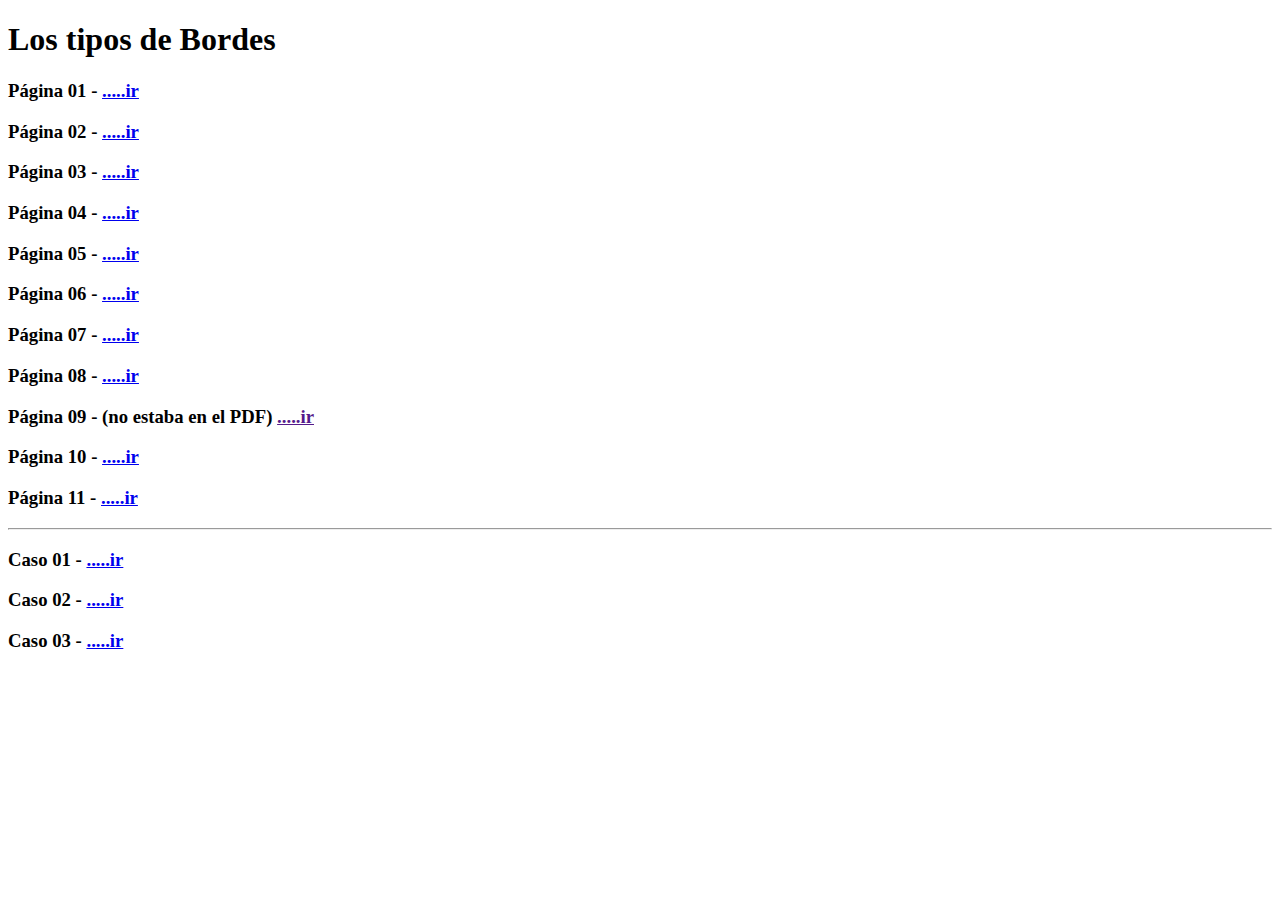
<file: index.html>
<!DOCTYPE html>
<html lang="es">
<head>
    <meta charset="UTF-8">
    <meta name="viewport" content="width=device-width, initial-scale=1.0">
    <title>Actividad 11</title>
</head>

<body>

    <h1>Los tipos de Bordes</h1>

    <h3>Página 01 - <a href="EJERCICIOS/pagina01.html" target="_blank">.....ir</a></h3>

    <h3>Página 02 - <a href="EJERCICIOS/pagina02.html" target="_blank">.....ir</a></h3>

    <h3>Página 03 - <a href="EJERCICIOS/pagina03.html" target="_blank">.....ir</a></h3>

    <h3>Página 04 - <a href="EJERCICIOS/pagina04.html" target="_blank">.....ir</a></h3>

    <h3>Página 05 - <a href="EJERCICIOS/pagina05.html" target="_blank">.....ir</a></h3>

    <h3>Página 06 - <a href="EJERCICIOS/pagina06.html" target="_blank">.....ir</a></h3>

    <h3>Página 07 - <a href="EJERCICIOS/pagina07.html" target="_blank">.....ir</a></h3>

    <h3>Página 08 - <a href="EJERCICIOS/pagina08.html" target="_blank">.....ir</a></h3>

    <h3>Página 09 - (no estaba en el PDF) <a href="">.....ir</a></h3>
    
    <h3>Página 10 - <a href="EJERCICIOS/pagina10.html" target="_blank">.....ir</a></h3>

    <h3>Página 11 - <a href="EJERCICIOS/pagina11.html" target="_blank">.....ir</a></h3>

    <hr>

    <h3>Caso 01 - <a href="CASOS/CASO01.html" target="_blank">.....ir</a></h3>

    <h3>Caso 02 - <a href="CASOS/CASO02.html" target="_blank">.....ir</a></h3>

    <h3>Caso 03 - <a href="CASOS/CASO03.html" target="_blank">.....ir</a></h3>


</body>
</html>
</file>
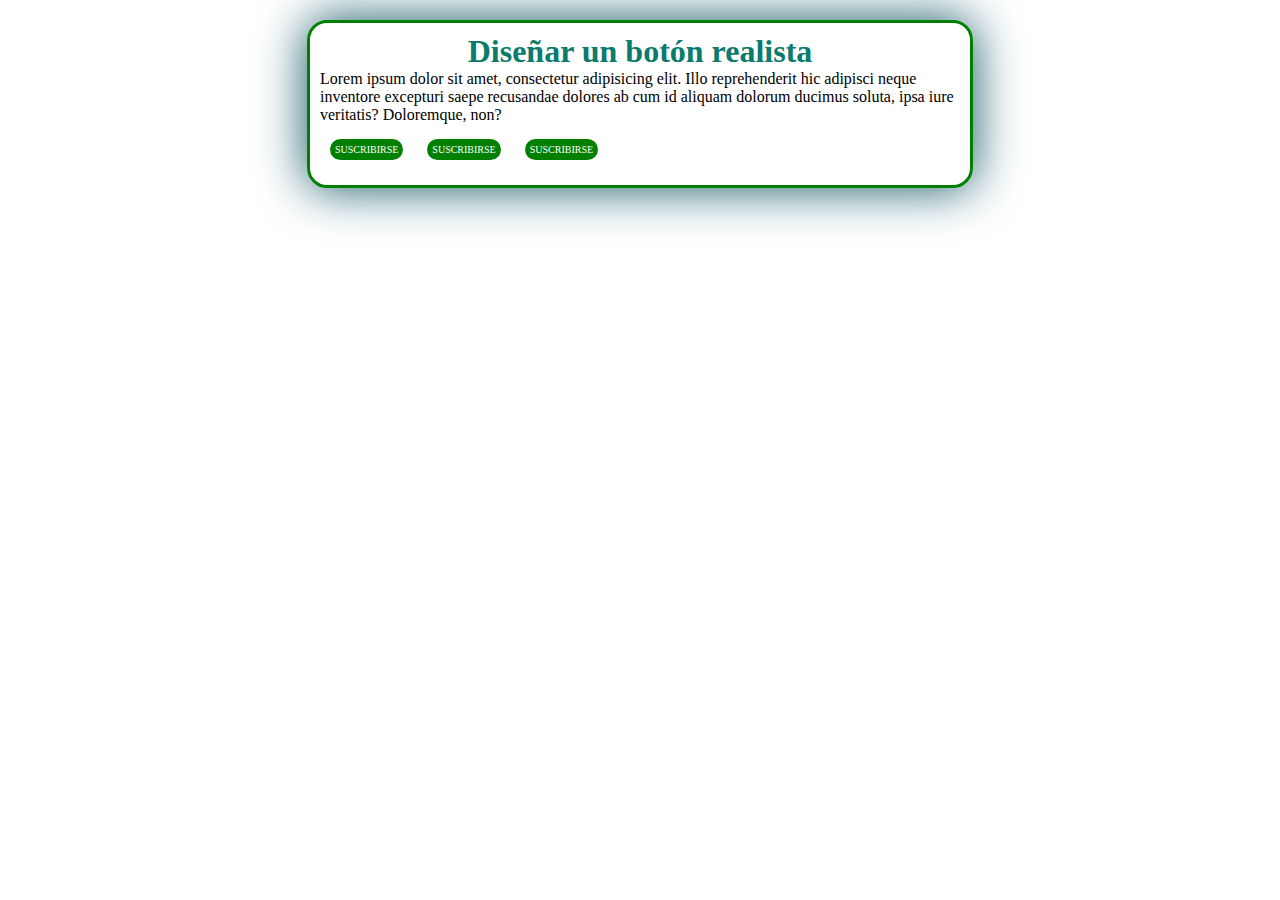
<file: CASOS/CASO01.html>
<!DOCTYPE html>
<html lang="en">
<head>
    <meta charset="UTF-8">
    <meta http-equiv="X-UA-Compatible" content="IE=edge">
    <meta name="viewport" content="width=device-width, initial-scale=1.0">
    <title>Botón de navegación Web</title>
    <link rel="stylesheet" href="css/Caso01.css">
</head>
<body>
    <div class="caja">
        <h1 >Diseñar un botón realista </h1>
        <p></p>Lorem ipsum dolor sit amet, consectetur adipisicing elit. Illo reprehenderit hic 
        adipisci neque inventore excepturi saepe recusandae dolores ab cum id aliquam dolorum 
        ducimus soluta, ipsa iure veritatis? Doloremque, non?</p>

        <a class="boton" href="#">SUSCRIBIRSE</a>
        <a class="boton" href="#">SUSCRIBIRSE</a>
        <a class="boton" href="#">SUSCRIBIRSE</a>

    </div>
</body>
</html>
</file>
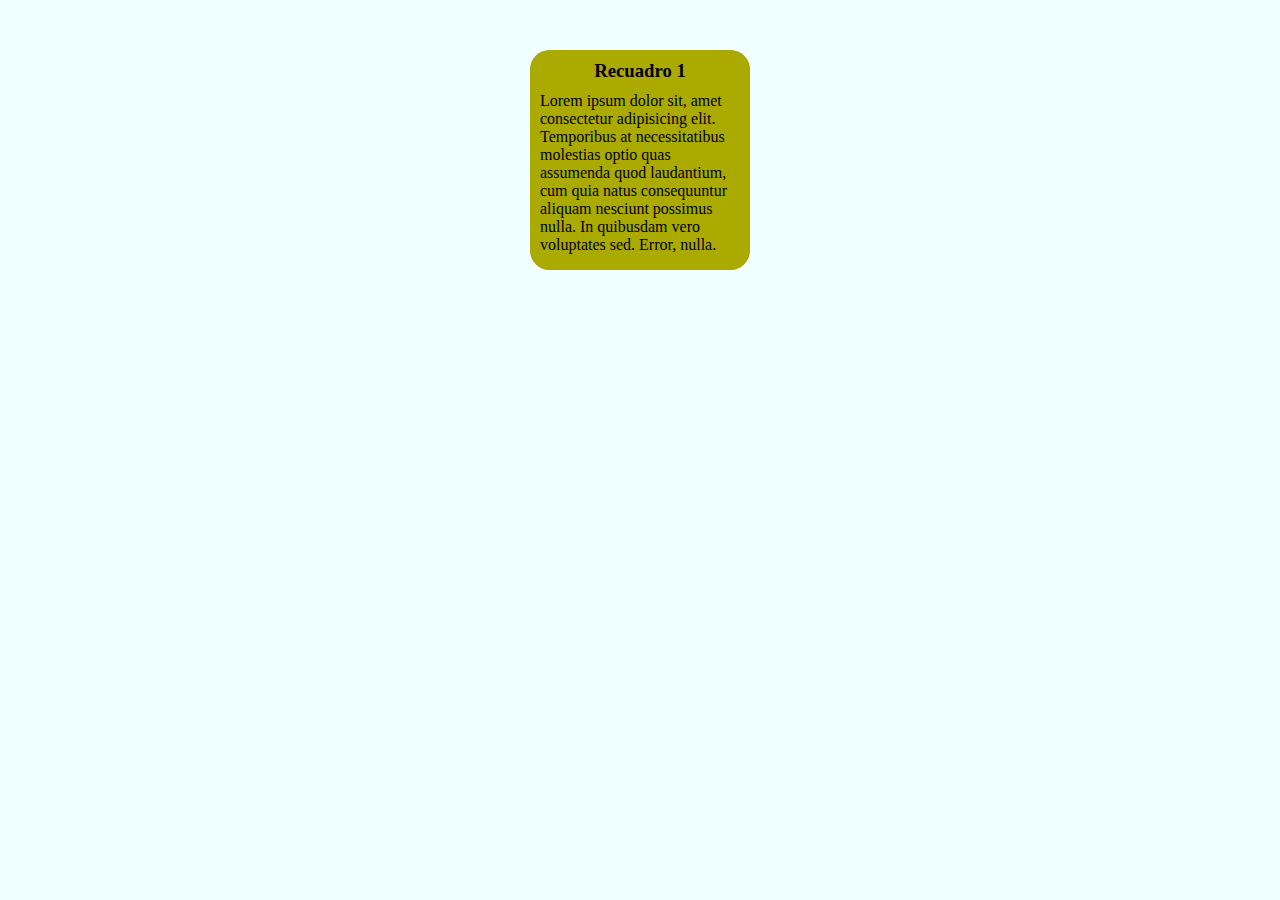
<file: CASOS/CASO03.html>
<!DOCTYPE html>
<html lang="es">
<head>
    <meta charset="UTF-8">
    <meta name="viewport" content="width=device-width, initial-scale=1.0">
    <title>Uso de la propiedad Transform</title>
    <link rel="stylesheet" href="css/stylebox.css">
</head>

<body>

    <div class="backbox">
        <div class="recuadro1">
            <h3>Recuadro 1</h3>
            <p>Lorem ipsum dolor sit, amet consectetur adipisicing elit. 
                Temporibus at necessitatibus molestias optio quas assumenda 
                quod laudantium, cum quia natus consequuntur aliquam nesciunt 
                possimus nulla. In quibusdam vero voluptates sed. Error, nulla.</p>
        </div>
    </div>
    
</body>
</html>
</file>
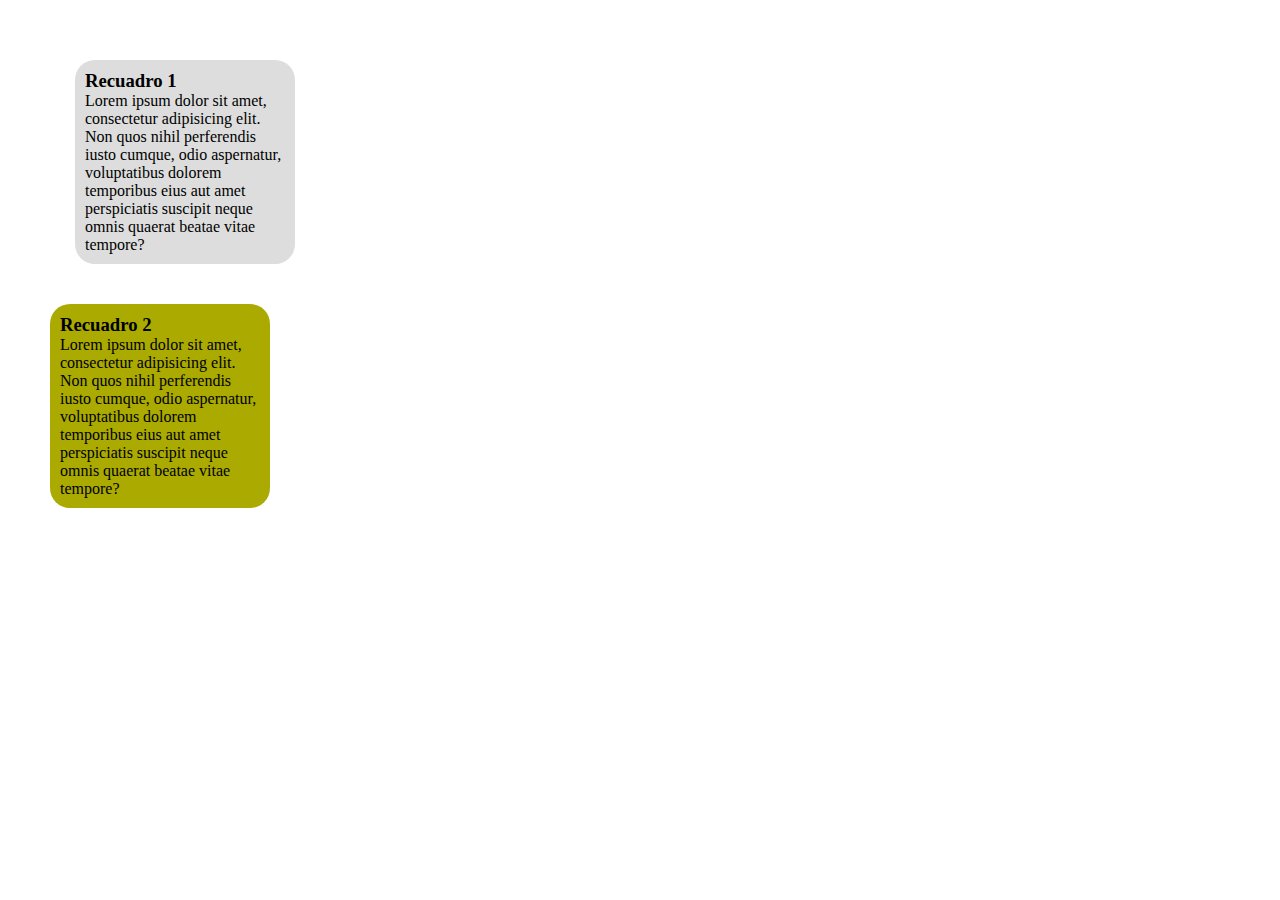
<file: EJERCICIOS/pagina01.html>
<!DOCTYPE html>
<html lang="es">
<head>
    <meta charset="UTF-8">
    <meta name="viewport" content="width=device-width, initial-scale=1.0">
    <title>Método de traslación: translate(x,y)</title>
    <style>
        *{
            margin: 0;
        }
        #recuadro1{
            border-radius: 20px;
            background-color: #ddd;
            width: 200px;
            padding: 10px;
            transform: translate(25px,10px);
        }
        #recuadro2{
            border-radius: 20px;
            background-color: #aa0;
            width: 200px;
            padding: 10px;
            margin-top: 50px;
        }
        body{
            background: white;
            margin: 50px;
        }
    </style>
</head>

<body>
    <div id="recuadro1">
        <h3>Recuadro 1</h3>
        <p>Lorem ipsum dolor sit amet, consectetur adipisicing elit. 
            Non quos nihil perferendis iusto cumque, odio aspernatur, 
            voluptatibus dolorem temporibus eius aut amet perspiciatis 
            suscipit neque omnis quaerat beatae vitae tempore?</p>
    </div>
    <div id="recuadro2">
        <h3>Recuadro 2</h3>
        <p>Lorem ipsum dolor sit amet, consectetur adipisicing elit. 
            Non quos nihil perferendis iusto cumque, odio aspernatur, 
            voluptatibus dolorem temporibus eius aut amet perspiciatis 
            suscipit neque omnis quaerat beatae vitae tempore?</p>
    </div>
    
</body>
</html>
</file>
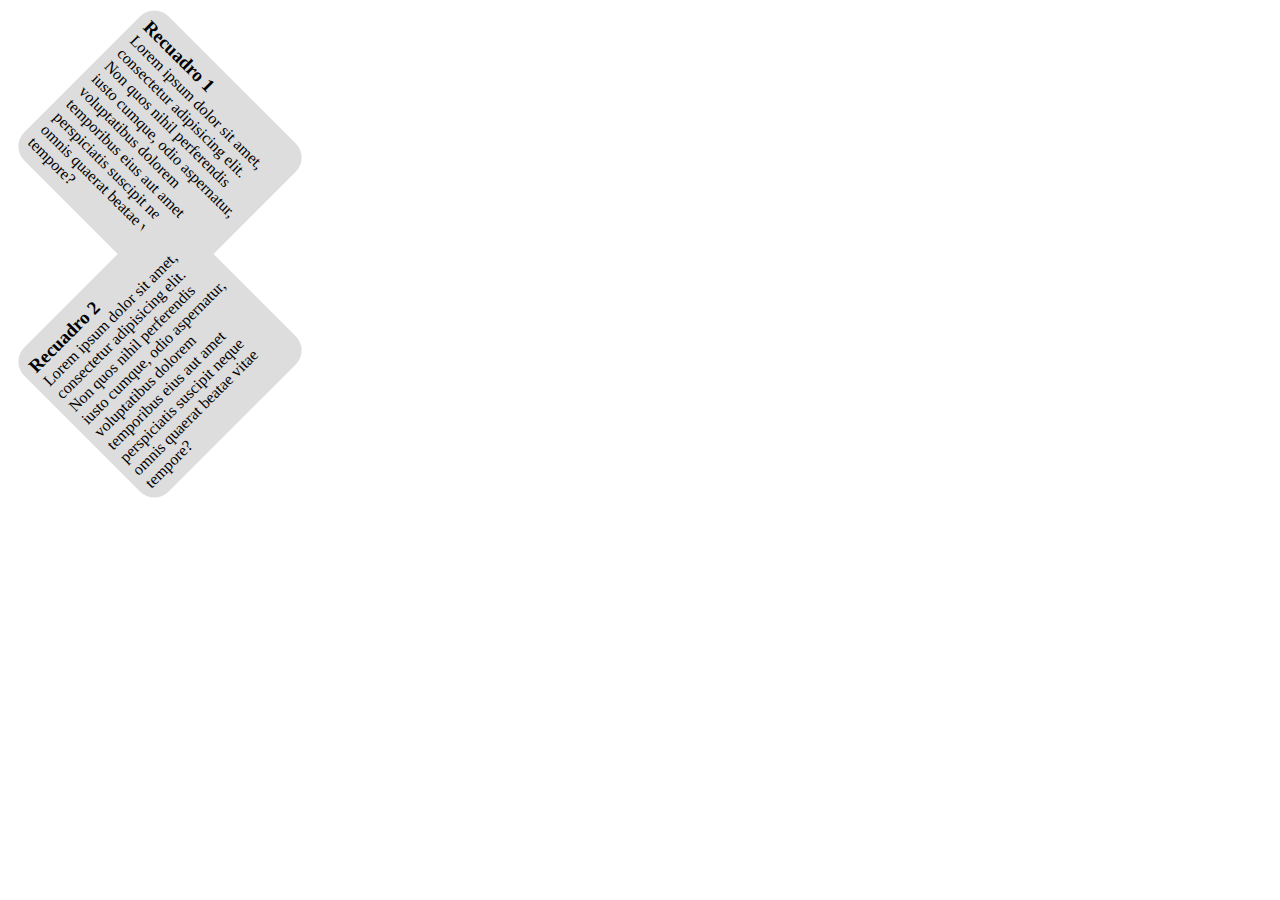
<file: EJERCICIOS/pagina02.html>
<!DOCTYPE html>
<html lang="es">
<head>
    <meta charset="UTF-8">
    <meta name="viewport" content="width=device-width, initial-scale=1.0">
    <title>Transformaciones 2D: rotación (transform:rotate)</title>
    <style>
        *{
            margin: 0;
        }
        #recuadro1{
            border-radius: 20px;
            background-color: #ddd;
            width: 200px;
            padding: 10px;
            transform: rotate(45deg);
        }
        #recuadro2{
            border-radius: 20px;
            background-color: #ddd;
            width: 200px;
            padding: 10px;
            transform: rotate(-45deg);
        }
        body{
            background: white;
            margin: 50px;
        }
    </style>
</head>

<body>
    <div id="recuadro1">
        <h3>Recuadro 1</h3>
        <p>Lorem ipsum dolor sit amet, consectetur adipisicing elit. 
            Non quos nihil perferendis iusto cumque, odio aspernatur, 
            voluptatibus dolorem temporibus eius aut amet perspiciatis 
            suscipit neque omnis quaerat beatae vitae tempore?</p>
    </div>
    <div id="recuadro2">
        <h3>Recuadro 2</h3>
        <p>Lorem ipsum dolor sit amet, consectetur adipisicing elit. 
            Non quos nihil perferendis iusto cumque, odio aspernatur, 
            voluptatibus dolorem temporibus eius aut amet perspiciatis 
            suscipit neque omnis quaerat beatae vitae tempore?</p>
    </div>
    
</body>
</html>
</file>
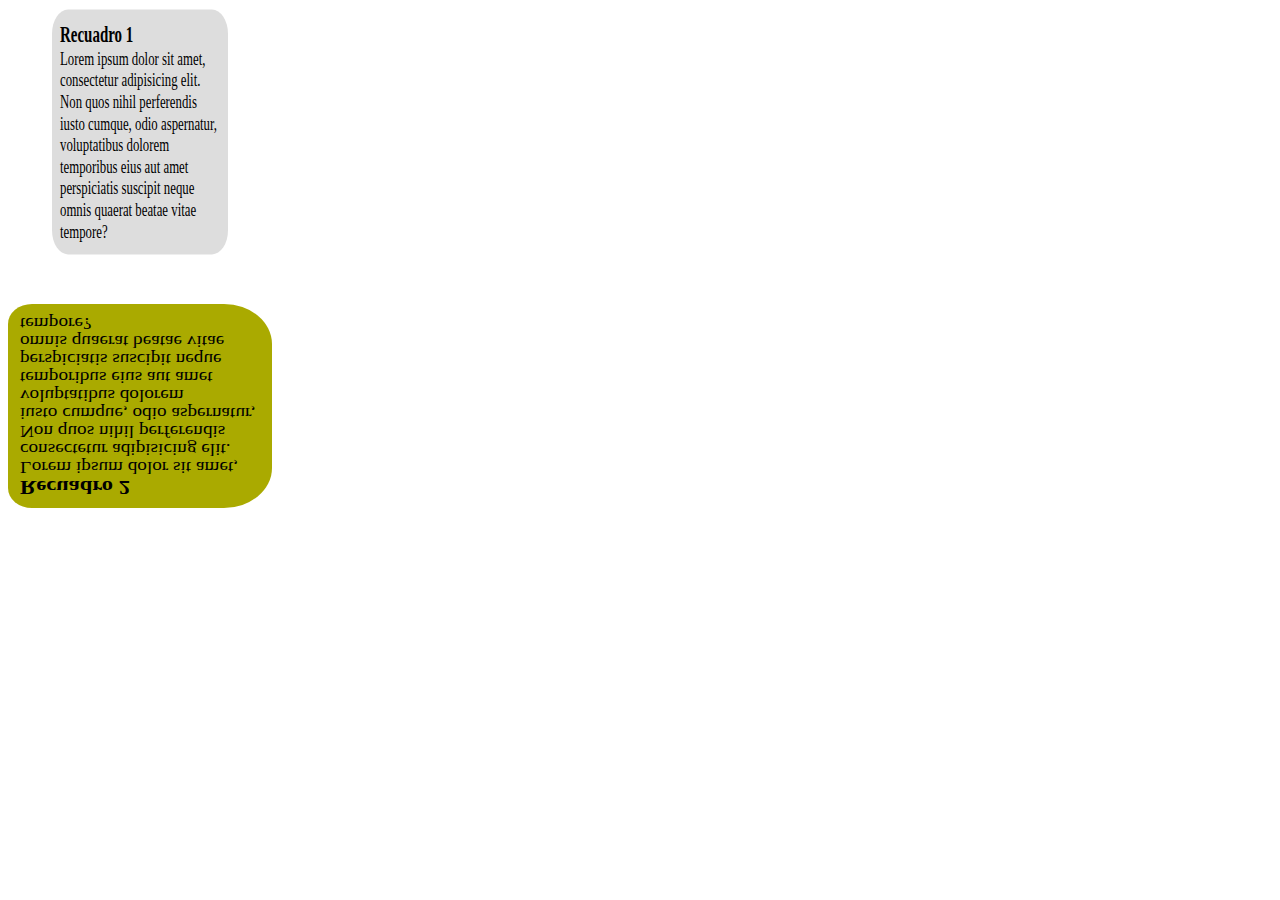
<file: EJERCICIOS/pagina03.html>
<!DOCTYPE html>
<html lang="es">
<head>
    <meta charset="UTF-8">
    <meta name="viewport" content="width=device-width, initial-scale=1.0">
    <title>Transformaciones 2D: escalado (transform:scale)</title>
    <style>
        *{
            margin: 0;
        }
        #recuadro1{
            border-radius: 20px;
            background-color: #ddd;
            width: 200px;
            padding: 10px;
            transform: scale(0.8, 1.2);
        }
        #recuadro2{
            border-radius: 20px 40px 40px 20px;
            background-color: #aa0;
            width: 200px;
            padding: 10px;
            transform: scale(1.20, -1);
            margin-top: 70px;
        }
        body{
            background: white;
            margin: 30px;
        }
    </style>
</head>

<body>
    <div id="recuadro1">
        <h3>Recuadro 1</h3>
        <p>Lorem ipsum dolor sit amet, consectetur adipisicing elit. 
            Non quos nihil perferendis iusto cumque, odio aspernatur, 
            voluptatibus dolorem temporibus eius aut amet perspiciatis 
            suscipit neque omnis quaerat beatae vitae tempore?</p>
    </div>
    <div id="recuadro2">
        <h3>Recuadro 2</h3>
        <p>Lorem ipsum dolor sit amet, consectetur adipisicing elit. 
            Non quos nihil perferendis iusto cumque, odio aspernatur, 
            voluptatibus dolorem temporibus eius aut amet perspiciatis 
            suscipit neque omnis quaerat beatae vitae tempore?</p>
    </div>
    
</body>
</html>
</file>
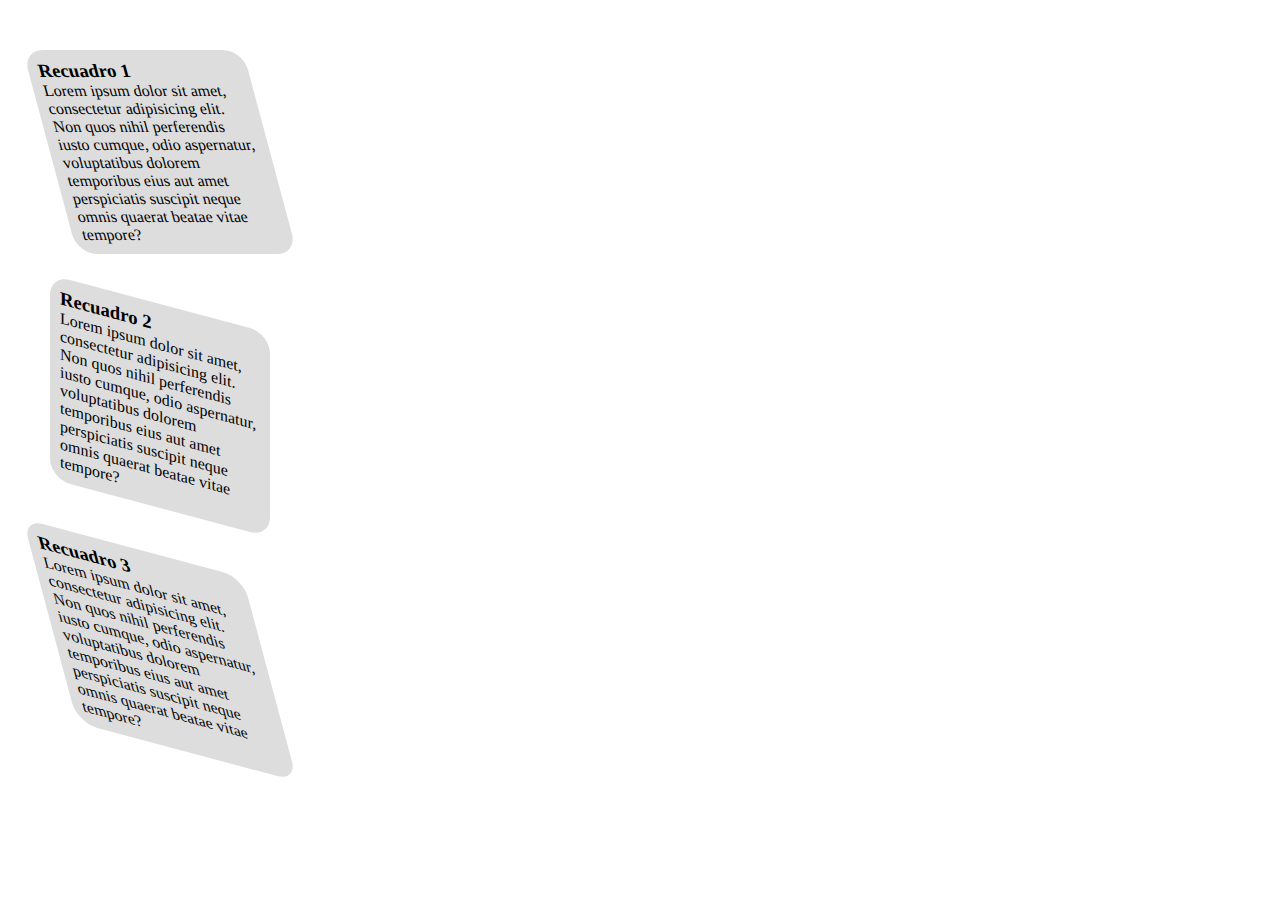
<file: EJERCICIOS/pagina04.html>
<!DOCTYPE html>
<html lang="es">
<head>
    <meta charset="UTF-8">
    <meta name="viewport" content="width=device-width, initial-scale=1.0">
    <title>Transformaciones 2D: torcer (transform:skew)</title>
    <style>
        *{
            margin: 0;
        }
        #recuadro1{
            border-radius: 20px;
            background-color: #ddd;
            width: 200px;
            padding: 10px;
            transform: skew(15deg, 0deg);
        }
        #recuadro2{
            border-radius: 20px;
            background-color: #ddd;
            width: 200px;
            padding: 10px;
            margin-top: 50px;
            transform: skew(0deg, 15deg);
        }
        #recuadro3{
            border-radius: 20px;
            background-color: #ddd;
            width: 200px;
            padding: 10px;
            margin-top: 40px;
            transform: skew(15deg, 15deg);
        }
        body{
            background: white;
            margin: 50px;
        }
    </style>
</head>

<body>
    <div id="recuadro1">
        <h3>Recuadro 1</h3>
        <p>Lorem ipsum dolor sit amet, consectetur adipisicing elit. 
            Non quos nihil perferendis iusto cumque, odio aspernatur, 
            voluptatibus dolorem temporibus eius aut amet perspiciatis 
            suscipit neque omnis quaerat beatae vitae tempore?</p>
    </div>
    <div id="recuadro2">
        <h3>Recuadro 2</h3>
        <p>Lorem ipsum dolor sit amet, consectetur adipisicing elit. 
            Non quos nihil perferendis iusto cumque, odio aspernatur, 
            voluptatibus dolorem temporibus eius aut amet perspiciatis 
            suscipit neque omnis quaerat beatae vitae tempore?</p>
    </div>
    <div id="recuadro3">
        <h3>Recuadro 3</h3>
        <p>Lorem ipsum dolor sit amet, consectetur adipisicing elit. 
            Non quos nihil perferendis iusto cumque, odio aspernatur, 
            voluptatibus dolorem temporibus eius aut amet perspiciatis 
            suscipit neque omnis quaerat beatae vitae tempore?</p>
    </div>
    
</body>
</html>
</file>
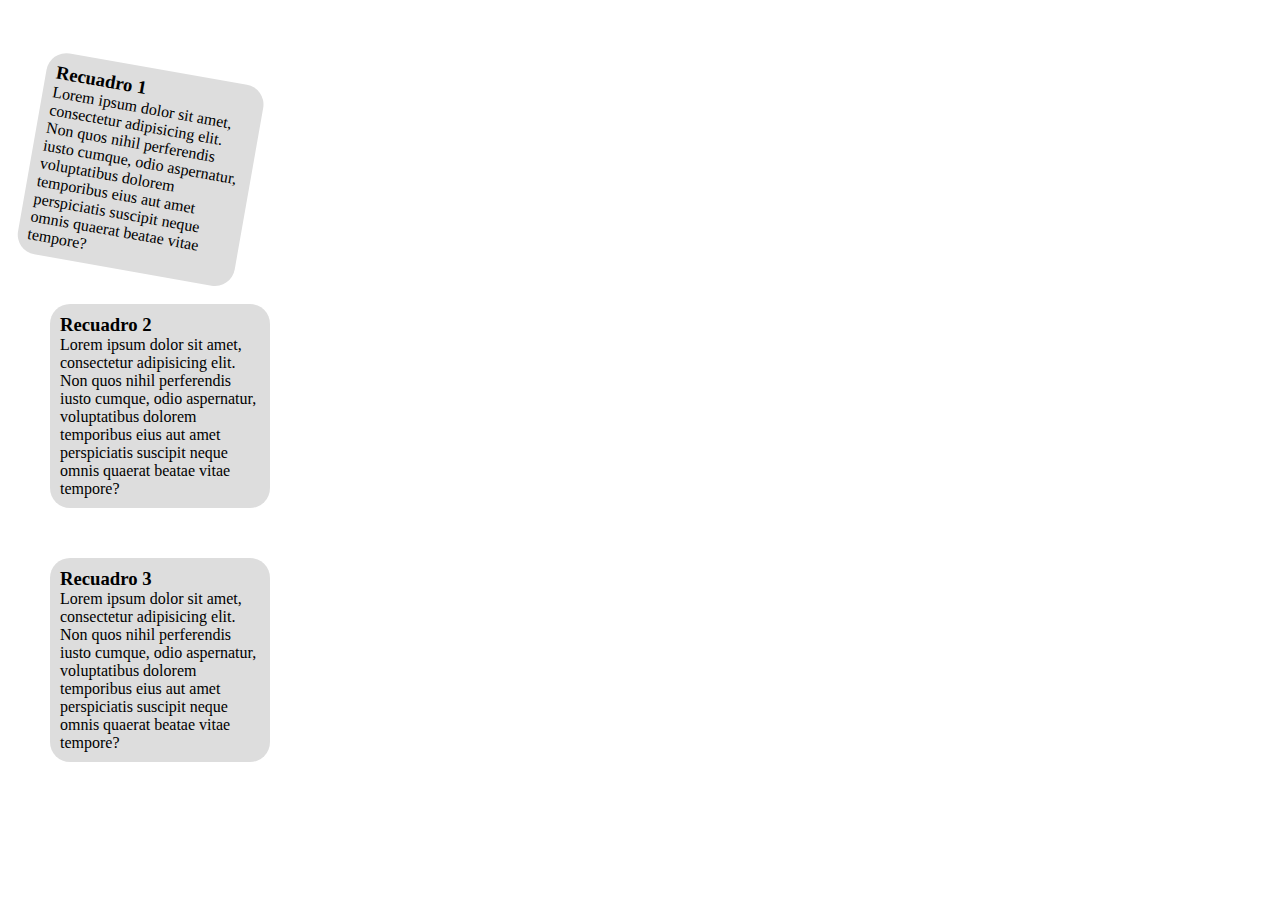
<file: EJERCICIOS/pagina05.html>
<!DOCTYPE html>
<html lang="es">
<head>
    <meta charset="UTF-8">
    <meta name="viewport" content="width=device-width, initial-scale=1.0">
    <title>Transformaciones 2D: punto de origen (transform-origin)</title>
    <style>
        *{
            margin: 0;
        }
        #recuadro1{
            border-radius: 20px;
            background-color: #ddd;
            width: 200px;
            padding: 10px;
            transform: rotate(10deg);
            transform-origin: left top;
        }
        #recuadro2{
            border-radius: 20px;
            background-color: #ddd;
            width: 200px;
            padding: 10px;
            margin-top: 50px;
            transform: rotate(10deg,);  
            transform-origin: 0% 50%;
        }
        #recuadro3{
            border-radius: 20px;
            background-color: #ddd;
            width: 200px;
            padding: 10px;
            margin-top: 50px;
            transform: rotate(10deg,);
            transform-origin: 20% 40%;
        }
        body{
            background: white;
            margin: 50px;
        }
    </style>
</head>

<body>
    <div id="recuadro1">
        <h3>Recuadro 1</h3>
        <p>Lorem ipsum dolor sit amet, consectetur adipisicing elit. 
            Non quos nihil perferendis iusto cumque, odio aspernatur, 
            voluptatibus dolorem temporibus eius aut amet perspiciatis 
            suscipit neque omnis quaerat beatae vitae tempore?</p>
    </div>
    <div id="recuadro2">
        <h3>Recuadro 2</h3>
        <p>Lorem ipsum dolor sit amet, consectetur adipisicing elit. 
            Non quos nihil perferendis iusto cumque, odio aspernatur, 
            voluptatibus dolorem temporibus eius aut amet perspiciatis 
            suscipit neque omnis quaerat beatae vitae tempore?</p>
    </div>
    <div id="recuadro3">
        <h3>Recuadro 3</h3>
        <p>Lorem ipsum dolor sit amet, consectetur adipisicing elit. 
            Non quos nihil perferendis iusto cumque, odio aspernatur, 
            voluptatibus dolorem temporibus eius aut amet perspiciatis 
            suscipit neque omnis quaerat beatae vitae tempore?</p>
    </div>
    
</body>
</html>
</file>
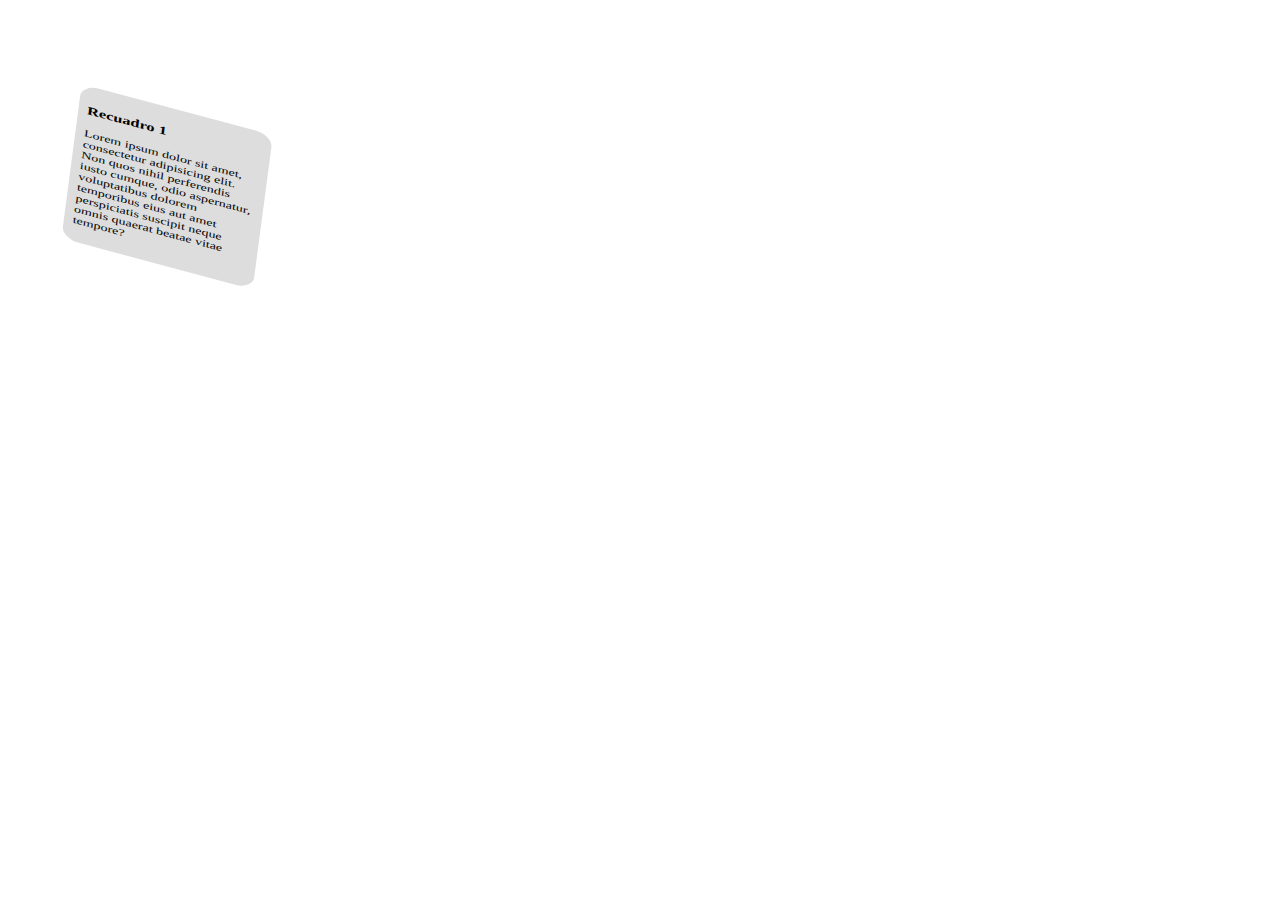
<file: EJERCICIOS/pagina06.html>
<!DOCTYPE html>
<html lang="es">
<head>
    <meta charset="UTF-8">
    <meta name="viewport" content="width=device-width, initial-scale=1.0">
    <title>Transformaciones 2D: múltiples transformaciones en forma simúltanea</title>
    <style>
        #recuadro1{
            border-radius: 20px;
            background-color: #ddd;
            width: 200px;
            padding: 10px;
            transform: rotate(15deg) scale(0.9, 0.6) translate(10px, 10px) skew(5deg, 0deg);
        }
        body{
            background: white;
            margin: 50px;
        }
    </style>
</head>

<body>
    <div id="recuadro1">
        <h3>Recuadro 1</h3>
        <p>Lorem ipsum dolor sit amet, consectetur adipisicing elit. 
            Non quos nihil perferendis iusto cumque, odio aspernatur, 
            voluptatibus dolorem temporibus eius aut amet perspiciatis 
            suscipit neque omnis quaerat beatae vitae tempore?</p>
    </div>
    
</body>
</html>
</file>
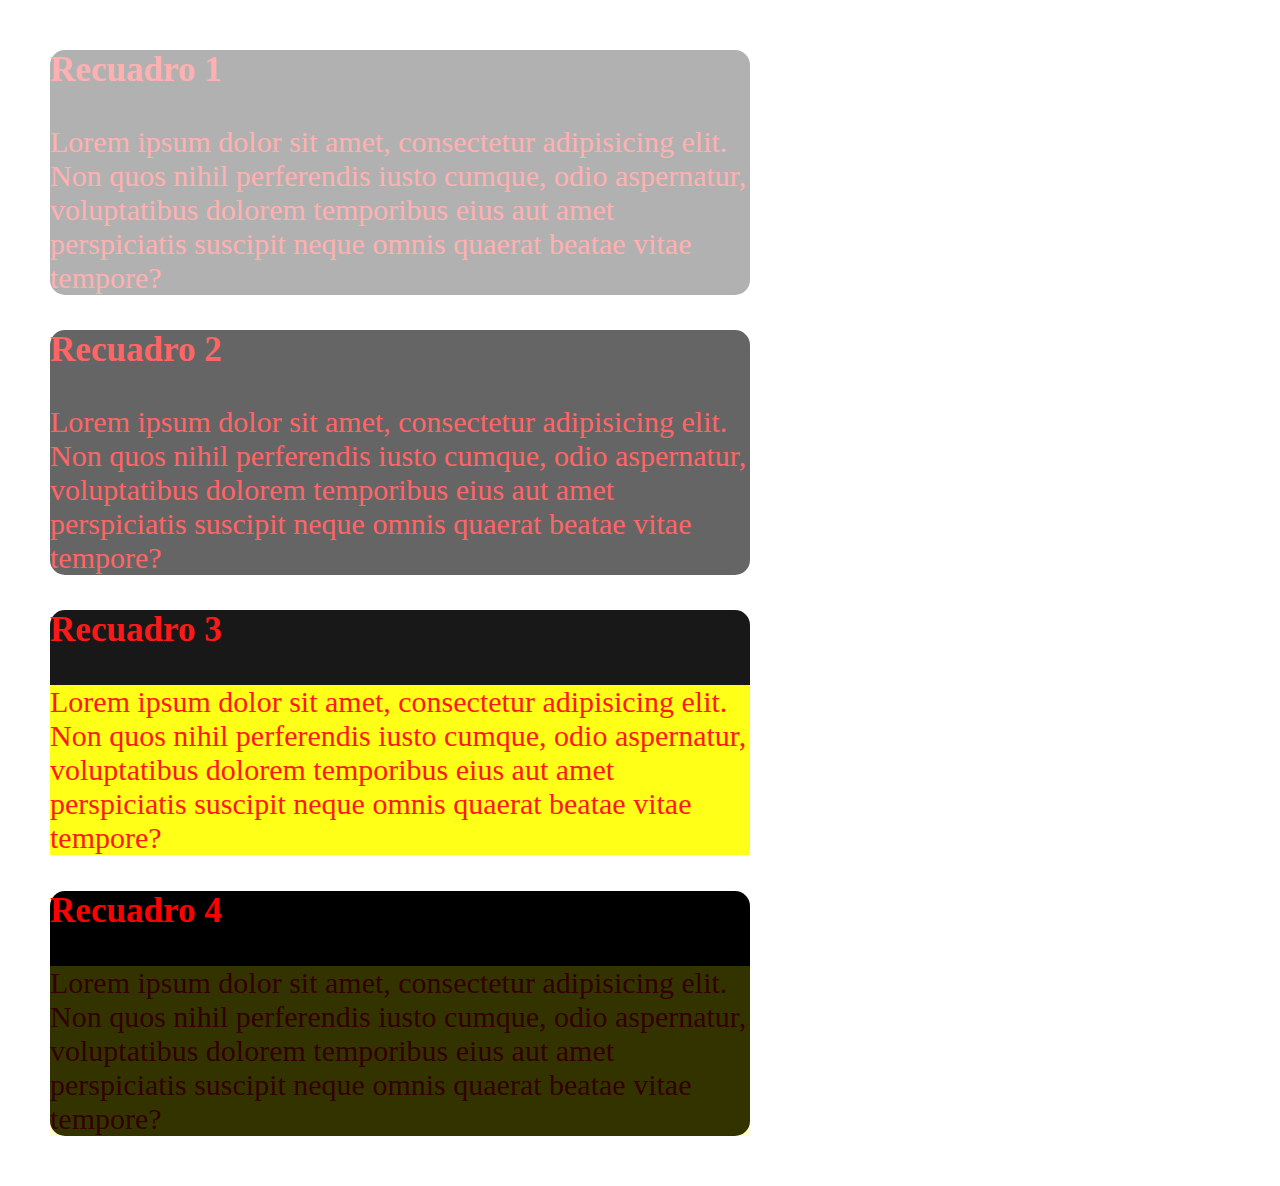
<file: EJERCICIOS/pagina07.html>
<!DOCTYPE html>
<html lang="es">
<head>
    <meta charset="UTF-8">
    <meta name="viewport" content="width=device-width, initial-scale=1.0">
    <title>Opacidad (opacity)</title>
    <style>
        #recuadro1{
            border-radius: 15px;
            background-color: black;
            opacity: 0.3;
            color:#f00;
            width: 700px;
            height: 450;
            font-size: 30px;
        }
        #recuadro2{
            border-radius: 15px;
            background-color: black;
            opacity: 0.6;
            color:#f00;
            width: 700px;
            height: 450;
            font-size: 30px;
        }
        #recuadro3{
            border-radius: 15px;
            background-color: black;
            opacity: 0.9;
            color:#f00;
            width: 700px;
            height: 450;
            font-size: 30px;
        }
        #recuadro4{
            border-radius: 15px;
            background-color: black;
            color:#f00;
            width: 700px;
            height: 450;
            font-size: 30px;
        }
        .texto4{
            background-color: yellow;
        }
        .texto5{
            background-color: yellow;
            opacity: 0.2;
        }
        body{
            background: white;
            margin: 50px;
        }
    </style>
</head>

<body>
    <div id="recuadro1">
        <h3>Recuadro 1</h3>
        <p>Lorem ipsum dolor sit amet, consectetur adipisicing elit. 
            Non quos nihil perferendis iusto cumque, odio aspernatur, 
            voluptatibus dolorem temporibus eius aut amet perspiciatis 
            suscipit neque omnis quaerat beatae vitae tempore?</p>
    </div>
    <div id="recuadro2">
        <h3>Recuadro 2</h3>
        <p>Lorem ipsum dolor sit amet, consectetur adipisicing elit. 
            Non quos nihil perferendis iusto cumque, odio aspernatur, 
            voluptatibus dolorem temporibus eius aut amet perspiciatis 
            suscipit neque omnis quaerat beatae vitae tempore?</p>
    </div>
    <div id="recuadro3">
        <h3>Recuadro 3</h3>
        <p class="texto4">Lorem ipsum dolor sit amet, consectetur adipisicing elit. 
            Non quos nihil perferendis iusto cumque, odio aspernatur, 
            voluptatibus dolorem temporibus eius aut amet perspiciatis 
            suscipit neque omnis quaerat beatae vitae tempore?</p>
    </div>
    <div id="recuadro4">
        <h3>Recuadro 4</h3>
        <p class="texto5">Lorem ipsum dolor sit amet, consectetur adipisicing elit. 
            Non quos nihil perferendis iusto cumque, odio aspernatur, 
            voluptatibus dolorem temporibus eius aut amet perspiciatis 
            suscipit neque omnis quaerat beatae vitae tempore?</p>
    </div>
    
</body>
</html>
</file>
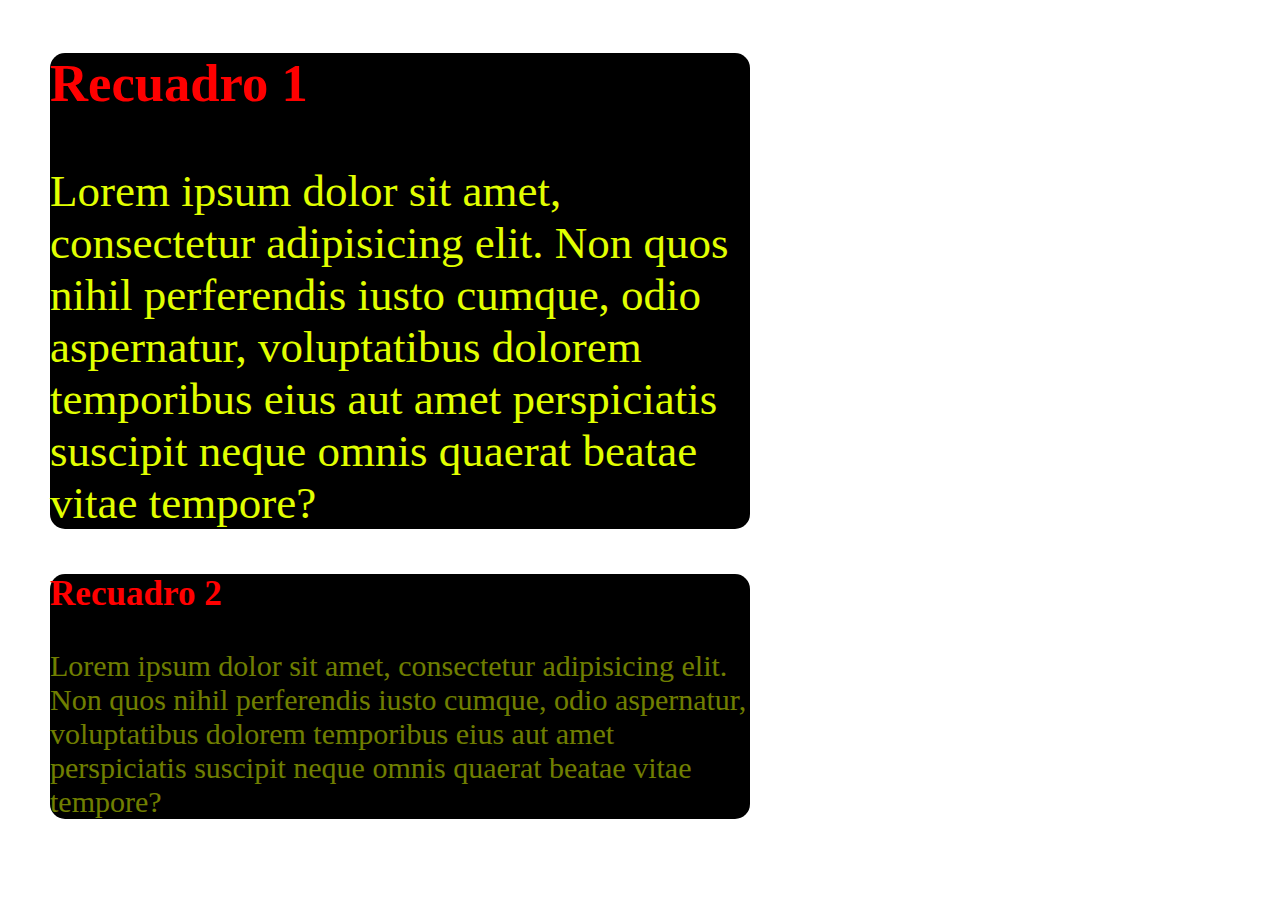
<file: EJERCICIOS/pagina08.html>
<!DOCTYPE html>
<html lang="es">
<head>
    <meta charset="UTF-8">
    <meta name="viewport" content="width=device-width, initial-scale=1.0">
    <title>Opacidad (color)</title>
    <style>
        #recuadro1{
            /*background-image: url("foto1.jpg");*/
            border-radius: 15px;
            background-color: black;
            color:#f00;
            width: 700px;
            height: 450;
            font-size: 45px;
        }
        #recuadro2{
            border-radius: 15px;
            background-color: black;
            color:#f00;
            width: 700px;
            height: 450;
            font-size: 30px;
            margin-top: 10px;
        }
        .texto1{
            color:rgb(225, 255, 0)
        }
        .texto2{
            color:rgb(225, 255, 0, 0.5)

        }
        body{
            background: white;
            margin: 50px;
        }
    </style>
</head>

<body>
    <div id="recuadro1">
        <h3>Recuadro 1</h3>
        <p class="texto1">Lorem ipsum dolor sit amet, consectetur adipisicing elit. 
            Non quos nihil perferendis iusto cumque, odio aspernatur, 
            voluptatibus dolorem temporibus eius aut amet perspiciatis 
            suscipit neque omnis quaerat beatae vitae tempore?</p>
    </div>
    <div id="recuadro2">
        <h3>Recuadro 2</h3>
        <p class="texto2">Lorem ipsum dolor sit amet, consectetur adipisicing elit. 
            Non quos nihil perferendis iusto cumque, odio aspernatur, 
            voluptatibus dolorem temporibus eius aut amet perspiciatis 
            suscipit neque omnis quaerat beatae vitae tempore?</p>
    </div>
    
</body>
</html>
</file>
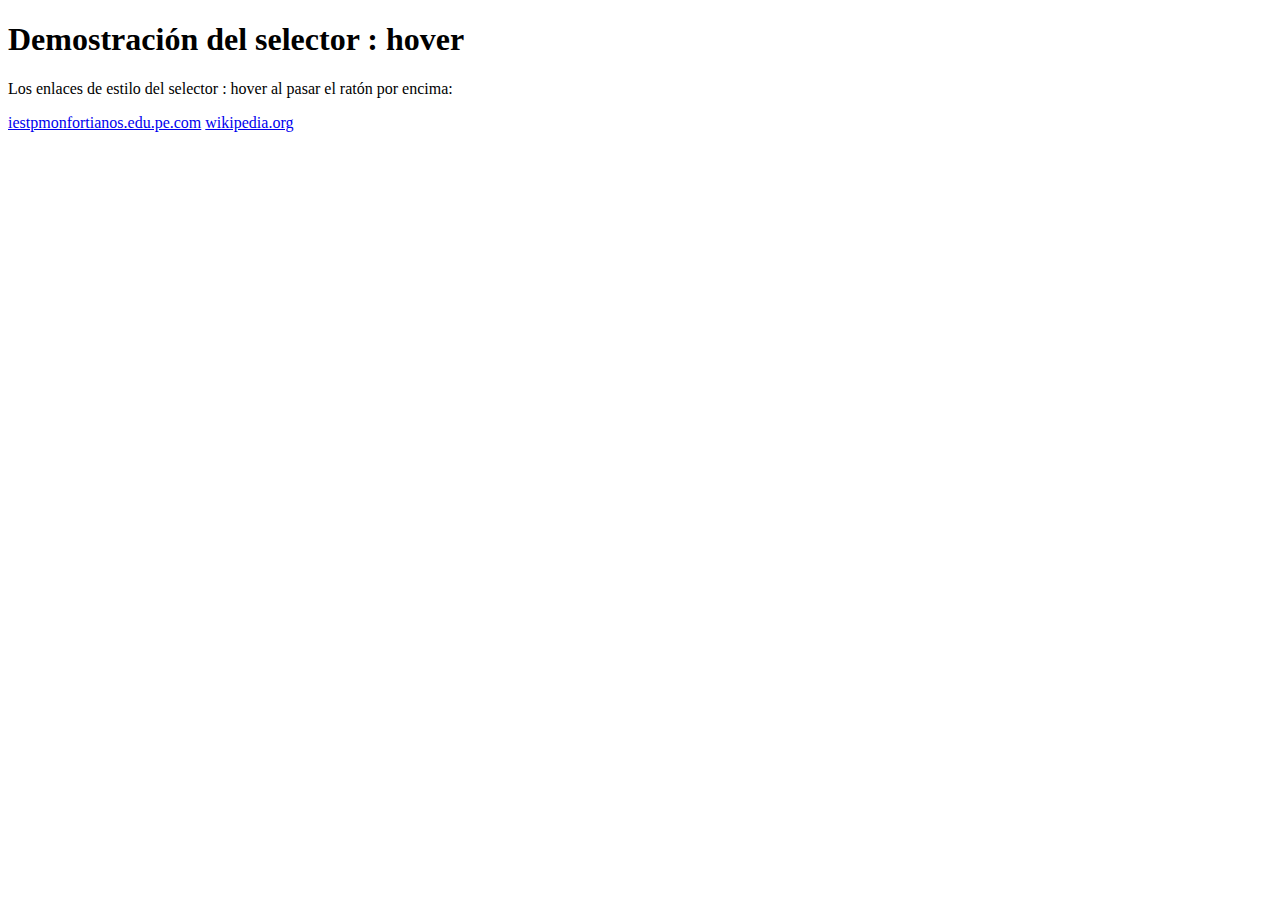
<file: EJERCICIOS/pagina10.html>
<!DOCTYPE html>
<html lang="es">
<head>
    <meta charset="UTF-8">
    <meta name="viewport" content="width=device-width, initial-scale=1.0">
    <title>Ejemplo del selector hover</title>
    <style>
        a:hover{
            background-color: yellow;
        }
    </style>
</head>

<body>

    <h1>Demostración del selector : hover</h1>

    <p>Los enlaces de estilo del selector : hover al pasar el ratón por encima:</p>

    <a href="#">iestpmonfortianos.edu.pe.com</a>
    <a href="#">wikipedia.org</a>
    
</body>
</html>
</file>
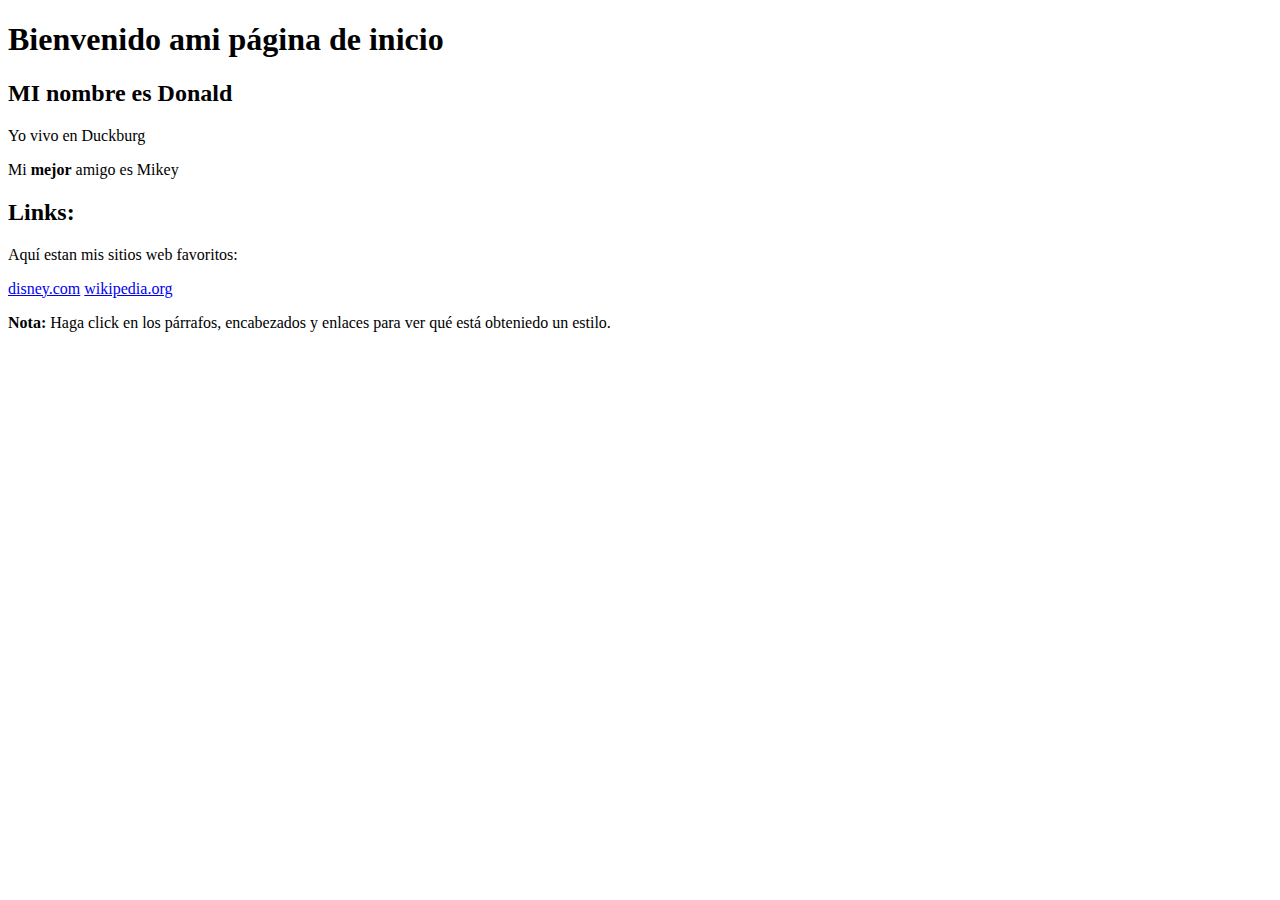
<file: EJERCICIOS/pagina11.html>
<!DOCTYPE html>
<html lang="es">
<head>
    <meta charset="UTF-8">
    <meta name="viewport" content="width=device-width, initial-scale=1.0">
    <title>Ejemplo del selector active</title>
    <style>
        p:active, h1:active, a:active{
            background-color: yellow;
        }
    </style>
</head>

<body>
    <h1>Bienvenido ami página de inicio</h1>
    <div class="intro">
        <h2 id="firstname">MI nombre es Donald</h2>
        <p id="hometown">Yo vivo en Duckburg</p>
        <p>Mi <b>mejor</b> amigo es Mikey</p>
    </div>

    <h2>Links:</h2>
    <p>Aquí estan mis sitios web favoritos:</p>
    <a href="http://www.disney.com" target="_blank">disney.com</a>
    <a href="http://www.wikipedia.org" target="_top">wikipedia.org</a>
    <p><b>Nota:</b> Haga click en los párrafos, encabezados y enlaces para ver qué está obteniedo un estilo.</p>
    
</body>
</html>
</file>
<file: CASOS/css/Caso01.css>
*{
    margin: 0;
    padding: 0;
}
.caja {
    border-radius: 20px;
    border: 3px solid green;
    width: 50%;
    margin: 20px auto;
    padding: 10px;
    box-shadow: 0 0 50px #0F5464;
}
h1{
    text-align: center;
    color: #0B7B6D;
}
p{
    text-align: justify;
}
.boton{
    display: inline-block;
    text-decoration: none;
    text-transform: uppercase;
    background-color: green;
    border-radius: 15px;
    margin: 15px 10px;
    padding: 5px;
    font-size: 10px;
    color: white;
    /*Transition: background-color, color 2000ms*/
    transition-property: background-color,color;
    transition-duration: 2000ms; /*s=segundos=1000ms*/
}
.boton:hover{
    background-color: #0F5464;
    color: white
}
</file>
<file: CASOS/css/stylebox.css>
*{
    margin: 0;
}
body{
    background-color: azure;
    margin: 50px;
}
h3{
    text-align: center;
    padding-bottom: 10px;
}
.backbox{
    width: 220px;
    height: 220px;
    background-color: #a7a77e;
    border-radius: 20px;
    margin: 0 auto;
}
.recuadro1{
    width: 200px;
    height: 200px;
    background-color: #aa0;
    border-radius: 20px;
    padding: 10px;
    transition: transform 3000ms;
}
.recuadro1:hover{
    /*transform: translate (65, 65px);*/
    /*transform: translate(54px);*/ /*translateY(px)*/
    /*transform: rotate(180deg);*/ /*deg = grados*/
    /*transform: scale(-1.2);*/ /*1=x se mantiene*/
    /*transform: skew(-30deg);*/
    /*transform: matrix(scaleX() skewY() skewX() scaleY(), translateX() translateY());*/
    transform: matrix(1.2, .45, .45, 1.2, 200, 20);

}
</file>
